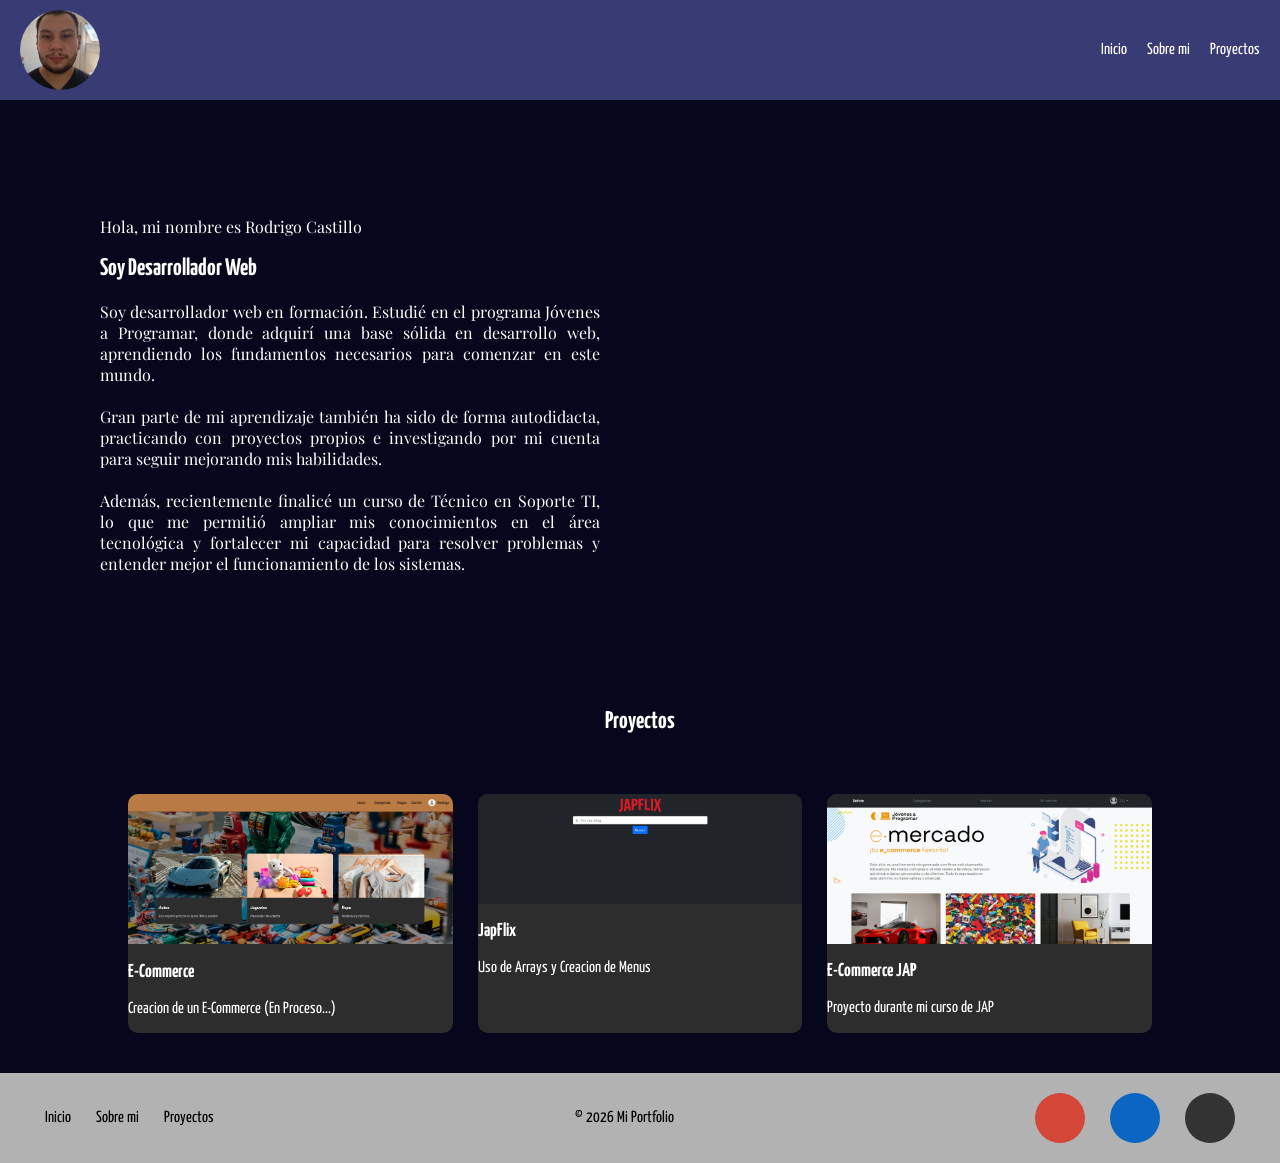
<file: index.html>
<!DOCTYPE html>
<html lang="en">
    <head>
        <meta name="UTF-8">
        <meta name="viewport" content="width=device-width, initial-scale=1.0">
        <link rel="stylesheet" href="styles.css">
        <link rel="preconnect" href="https://fonts.googleapis.com">
        <link rel="preconnect" href="https://fonts.gstatic.com" crossorigin>
        <link href="https://fonts.googleapis.com/css2?family=Cherry+Cream+Soda&family=Fondamento:ital@0;1&family=Gravitas+One&family=Hubot+Sans:ital,wght@0,200..900;1,200..900&family=Inter:ital,opsz,wght@0,14..32,100..900;1,14..32,100..900&family=Josefin+Sans:ital,wght@0,100..700;1,100..700&family=Lilita+One&family=Norican&family=Nunito:ital,wght@0,200..1000;1,200..1000&family=Oswald:wght@200..700&family=Playfair+Display:ital,wght@0,400..900;1,400..900&family=Roboto:ital,wght@0,100..900;1,100..900&family=Yanone+Kaffeesatz:wght@200..700&display=swap" rel="stylesheet">
    <body>
        <header>

            <div class="hero-img">
                <img src="img/hero-img.jpeg" alt="Perfil">
            </div>

             <div class="menu">
                <a href="#inicio">Inicio</a>
                <a href="#sobre-mi">Sobre mi</a>
                <a href="#proyectos">Proyectos</a>
            </div>

        </header>
        <main>
            <!-- MENU -->
            <section id="inicio" class="about-me">
        <p>Hola, mi nombre es Rodrigo Castillo</p>
        <h1>Soy Desarrollador Web</h1>

        <p id="sobre-mi">
            Soy desarrollador web en formación. Estudié en el programa Jóvenes a Programar, donde adquirí una base sólida en desarrollo web, aprendiendo los fundamentos necesarios para comenzar en este mundo.<br><br>

            Gran parte de mi aprendizaje también ha sido de forma autodidacta, practicando con proyectos propios e investigando por mi cuenta para seguir mejorando mis habilidades.<br><br>

            Además, recientemente finalicé un curso de Técnico en Soporte TI, lo que me permitió ampliar mis conocimientos en el área tecnológica y fortalecer mi capacidad para resolver problemas y entender mejor el funcionamiento de los sistemas.
        </p>
            </section>
            <!-- PROYECTOS -->
             <section id="proyectos" class="project-card">
                <h2>Proyectos</h2>
            </section>

             <section class="list-card">
        <a href="https://rodrigocastillo2001.github.io/webventas1pr/" class="card-projects">
            <img src="img/Projecto 1.png">
            <div class="info">
                <h3>E-Commerce</h3>
                <p>Creacion de un E-Commerce (En Proceso...)</p>
            </div>
        </a>

        <a href="https://rodrigocastillo2001.github.io/JapFlix/" class="card-projects">
            <img src="img/Projecto 2.png">
            <div class="info">
                <h3>JapFlix</h3>
                <p>Uso de Arrays y Creacion de Menus</p>
            </div>
        </a>

        <a href="https://rodrigo-castillo-19.github.io/proyecto-final/index.html" class="card-projects">
            <img src="img/projecto 3.png">
            <div class="info">
                <h3>E-Commerce JAP</h3>
                <p>Proyecto durante mi curso de JAP</p>
            </div>
        </a>
    </section>
        </main>

        <footer>
            <div class="left-column">
    <a href="#inicio">Inicio</a>
    <a href="#sobre-mi">Sobre mi</a>
    <a href="#proyectos">Proyectos</a>
  </div>

  <div class="center-column">
    <p>© 2026 Mi Portfolio</p>
  </div>

    <div class="iconos-contacto">
    <a href="mailto:tuemail@ejemplo.com?subject=Contacto desde tu portafolio" class="icono email" title="Email"></a>
    <a href="https://www.linkedin.com/in/rodrigo-castillo-5571a8389/" class="icono linkedin" title="LinkedIn"></a>
    <a href="https://github.com/rodrigo-castillo-19" class="icono github" title="GitHub"></a>

  </div>

        </footer>
    </body>
</html>
</file>
<file: styles.css>
html {
  scroll-behavior: smooth;
}
section {
  scroll-margin-top: 120px;
}
a {
  text-decoration: none; /* saca el subrayado */
  color: inherit; /* usa el color del padre */
}
body{
    margin: 0;
    display: flex;
    flex-direction: column;
    min-height: 100vh;
}
header{
    display: flex;
    background-color: rgb(57, 59, 116);
    color: white;
    margin-top: 0;
    justify-content: space-between;
    align-items: center;  
    height: 100px;
    padding: 0 20px;
    text-decoration: none;

}
.hero-img {
    width: 80px;
    height: 80px;
    border-radius: 50%;
    overflow: hidden;  /* clave para que la imagen quede redonda */
}
#sobre-mi{
    font-family: "Playfair Display", serif;
    font-optical-sizing: auto;
    color: white;
}
#inicio p{
    font-family: "Playfair Display", serif;
    font-optical-sizing: auto;
    color: white;
    
}
.hero-img img {
    width: 100%;
    height: 100%;
    object-fit: cover;
}
.menu{
    display: flex;
    justify-content: flex-end; 
    align-items: center;
    gap: 20px;
    padding: 0;
    /*FUENTE*/
    font-family: "Yanone Kaffeesatz", sans-serif;
    font-optical-sizing: auto;
    text-decoration: none;
}
main{

    background-color: rgb(6, 6, 28);
    flex: 1;
}
.about-me{
    width: 500px;
    padding: 100px;
    text-align: justify;
    font-family: "Yanone Kaffeesatz", sans-serif;
    font-optical-sizing: auto;
    color: white;
}

.project-card{
    display: flex;
    justify-content: center;
    font-family: "Yanone Kaffeesatz", sans-serif;
    font-optical-sizing: auto;
    color: white;
}
.list-card {
  display: grid;
  grid-template-columns: repeat(3, 1fr);
  gap: 25px;
  width: 80%;
  margin: 40px auto; /* centra horizontalmente */
  font-family: "Yanone Kaffeesatz", sans-serif;
    font-optical-sizing: auto;
}
.card-projects{
  display: flex;
  flex-direction: column;
  text-decoration: none;
  background-color: #2d2d2d;
  color: white;
  border-radius: 10px;
  overflow: hidden;
  transition: transform 0.2s;
}
footer{
    display: flex;
    justify-content: space-between; /* las tres columnas separadas */
    align-items: center;
    padding: 20px 40px;
    background-color: rgb(178, 178, 178);
    font-family: "Yanone Kaffeesatz", sans-serif;;
}
footer a {
    text-decoration: none;
    color: inherit;
    margin: 0 5px;
}
.left-column, .center-column, .iconos-contacto {
  display: flex;
  gap: 15px;
}

/* opcional: centrar la columna central */
.center-column {
  justify-content: center;
  flex: 1; /* ocupa espacio entre izquierda y derecha */
  text-align: center;
}

.icono {
    width: 50px;
    height: 50px;
    border-radius: 50%;
    display: inline-block;
    background-size: 60% 60%;
    background-position: center;
    background-repeat: no-repeat;
    transition: transform 0.2s, box-shadow 0.2s;
}

/* EMOTICONES */
.icono.email {
    background-color: #D44638;
    background-image: url('https://cdn-icons-png.flaticon.com/512/732/732200.png'); /* sobre fondo rojo */
}

.icono.linkedin {
    background-color: #0A66C2;
    background-image: url('https://cdn-icons-png.flaticon.com/512/174/174857.png');
}

.icono.github {
    background-color: #333;
    background-image: url('https://cdn-icons-png.flaticon.com/512/25/25231.png');
}

/* EFECTO HOVER */
.icono:hover {
    transform: scale(1.1);
    box-shadow: 0 0 10px rgba(0,0,0,0.4);
}
</file>
